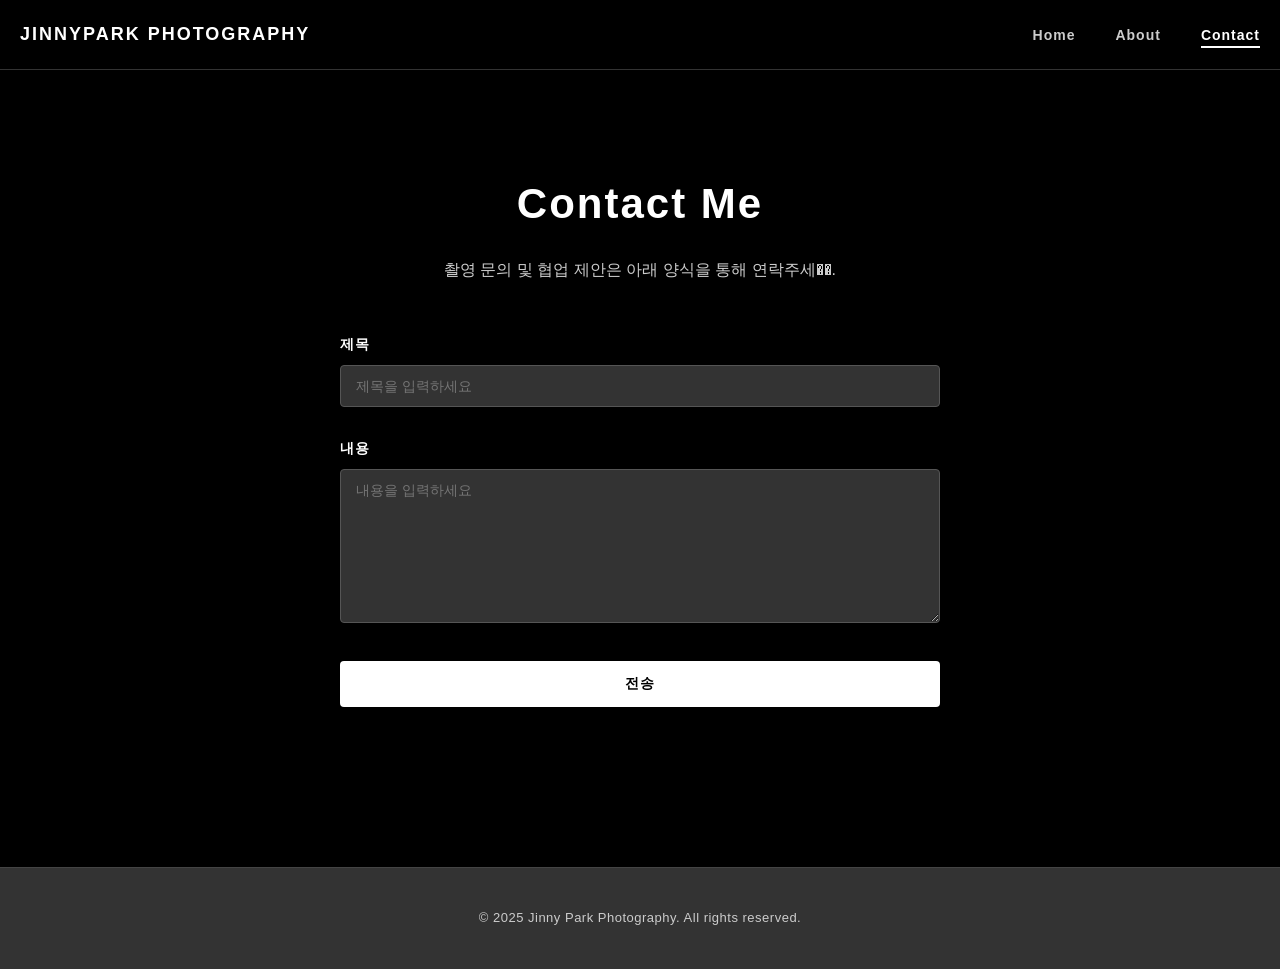
<file: contact.html>
<!DOCTYPE html>
<html lang="ko">
<head>
    <meta charset="UTF-8">
    <meta name="viewport" content="width=device-width, initial-scale=1.0">
    <meta name="description" content="Jinny Park 포토그래퍼 연락처 - 촬영 문의 및 협업 제안">
    <meta name="keywords" content="연락처, 문의, 촬영, 포토그래퍼">
    <meta name="author" content="Jinny Park">
    <meta property="og:title" content="JINNYPARK PHOTOGRAPHY - Contact">
    <meta property="og:description" content="Jinny Park 포토그래퍼 연락처">
    <meta property="og:type" content="website">
    <title>JINNYPARK PHOTOGRAPHY - Contact</title>
    <link rel="canonical" href="https://jinnyparkphotography.github.io/contact.html">
    <link rel="stylesheet" href="style.css">
</head>
<body>
    <!-- 헤더 -->
    <header class="header">
        <div class="container">
            <div class="header-content">
                <a href="index.html" class="logo">JINNYPARK PHOTOGRAPHY</a>
                <nav class="nav">
                    <ul class="nav-list">
                        <li><a href="index.html" class="nav-link">Home</a></li>
                        <li><a href="about.html" class="nav-link">About</a></li>
                        <li><a href="contact.html" class="nav-link active">Contact</a></li>
                    </ul>
                </nav>
            </div>
        </div>
    </header>

    <!-- 메인 콘텐츠 -->
    <main class="main-content">
        <div class="container">
            <section class="contact-section">
                <h1 class="contact-title">Contact Me</h1>
                <p class="contact-subtitle">촬영 문의 및 협업 제안은 아래 양식을 통해 연락주세��.</p>

                <form class="contact-form" id="contactForm">
                    <div class="form-group">
                        <label for="subject" class="form-label">제목</label>
                        <input type="text" id="subject" name="subject" class="form-input" placeholder="제목을 입력하세요" required>
                    </div>

                    <div class="form-group">
                        <label for="message" class="form-label">내용</label>
                        <textarea id="message" name="message" class="form-textarea" placeholder="내용을 입력하세요" rows="8" required></textarea>
                    </div>

                    <button type="submit" class="submit-btn">전송</button>
                </form>
            </section>
        </div>
    </main>

    <!-- 풋터 -->
    <footer class="footer">
        <div class="container">
            <p>&copy; 2025 Jinny Park Photography. All rights reserved.</p>
        </div>
    </footer>

    <script src="main.js"></script>
</body>
</html>
</file>
<file: style.css>
/* ==================== 전역 스타일 ==================== */
* {
    margin: 0;
    padding: 0;
    box-sizing: border-box;
}

:root {
    --primary-bg: #000000;
    --primary-text: #ffffff;
    --secondary-text: #cccccc;
    --accent-color: #e0e0e0;
    --hover-color: #333333;
    --transition: 0.3s ease;
}

body {
    font-family: 'Segoe UI', Tahoma, Geneva, Verdana, sans-serif;
    background-color: var(--primary-bg);
    color: var(--primary-text);
    line-height: 1.6;
}

html {
    scroll-behavior: smooth;
}

.container {
    max-width: 1400px;
    margin: 0 auto;
    padding: 0 20px;
}

/* ==================== 헤더 스타일 ==================== */
.header {
    background-color: var(--primary-bg);
    border-bottom: 1px solid var(--hover-color);
    position: sticky;
    top: 0;
    z-index: 1000;
}

.header-content {
    display: flex;
    justify-content: space-between;
    align-items: center;
    padding: 20px 0;
}

.logo {
    font-size: 18px;
    font-weight: 700;
    letter-spacing: 2px;
    text-decoration: none;
    color: var(--primary-text);
    transition: color var(--transition);
}

.logo:hover {
    color: var(--accent-color);
}

.nav-list {
    display: flex;
    list-style: none;
    gap: 40px;
}

.nav-link {
    text-decoration: none;
    color: var(--secondary-text);
    font-size: 14px;
    font-weight: 600;
    letter-spacing: 1px;
    transition: color var(--transition);
    position: relative;
}

.nav-link:hover,
.nav-link.active {
    color: var(--primary-text);
}

.nav-link.active::after {
    content: '';
    position: absolute;
    bottom: -5px;
    left: 0;
    right: 0;
    height: 2px;
    background-color: var(--primary-text);
}

/* ==================== 반응형: 모바일 헤더 ==================== */
@media (max-width: 768px) {
    .header-content {
        flex-direction: column;
        gap: 20px;
    }

    .nav-list {
        gap: 20px;
        font-size: 12px;
    }

    .logo {
        font-size: 16px;
    }
}

/* ==================== 메인 콘텐츠 ==================== */
.main-content {
    min-height: calc(100vh - 300px);
    padding: 60px 0;
}

/* ==================== 필터 섹션 ==================== */
.filter-section {
    margin-bottom: 60px;
    padding: 30px 0;
    border-bottom: 1px solid var(--hover-color);
}

.filter-buttons {
    display: flex;
    flex-wrap: wrap;
    gap: 12px;
    justify-content: center;
}

.filter-btn {
    padding: 10px 20px;
    background-color: transparent;
    color: var(--secondary-text);
    border: 1px solid #555555;
    border-radius: 25px;
    font-size: 13px;
    font-weight: 600;
    letter-spacing: 0.5px;
    cursor: pointer;
    transition: all var(--transition);
    white-space: nowrap;
}

.filter-btn:hover {
    background-color: #444444;
    color: var(--primary-text);
    border-color: #666666;
}

/* 비활성화 상태 (기본값) */
.filter-btn:not(.active) {
    background-color: transparent;
    color: var(--secondary-text);
    border-color: #555555;
}

/* 활성화 상태 */
.filter-btn.active {
    background-color: var(--primary-text);
    color: var(--primary-bg);
    border-color: var(--primary-text);
    font-weight: 700;
}

/* ==================== 갤러리 섹션 (Masonry Layout - CSS Columns) ==================== */
.gallery-section {
    padding: 40px 0;
}

.gallery-grid {
    column-count: 4;
    column-gap: 20px;
}

.gallery-item {
    position: relative;
    overflow: hidden;
    cursor: pointer;
    background-color: var(--hover-color);
    border-radius: 4px;
    box-shadow: 0 4px 6px rgba(0, 0, 0, 0.3);
    transition: transform var(--transition);
    display: inline-block;
    width: 100%;
    margin-bottom: 20px;
    break-inside: avoid;
}

/* 스켈레톤 로딩 스타일 */
.gallery-item.skeleton-loading {
    background: linear-gradient(90deg, #333333 25%, #444444 50%, #333333 75%);
    background-size: 200% 100%;
    animation: skeleton-loading 1.5s infinite;
    min-height: 250px;
}

@keyframes skeleton-loading {
    0% {
        background-position: 200% 0;
    }
    100% {
        background-position: -200% 0;
    }
}

.gallery-item img {
    width: 100%;
    height: auto;
    display: block;
    transition: transform var(--transition);
}

.gallery-item:hover img {
    transform: scale(1.05);
}

.gallery-item .overlay {
    position: absolute;
    top: 0;
    left: 0;
    width: 100%;
    height: 100%;
    background-color: rgba(0, 0, 0, 0.6);
    display: flex;
    flex-direction: column;
    align-items: center;
    justify-content: center;
    opacity: 0;
    transition: opacity var(--transition);
    padding: 20px;
    text-align: center;
}

.gallery-item:hover .overlay {
    opacity: 1;
}

.overlay-title {
    font-size: 14px;
    font-weight: 600;
    margin-bottom: 10px;
    color: var(--primary-text);
}

.overlay-tags {
    display: flex;
    flex-wrap: wrap;
    gap: 5px;
    justify-content: center;
}

.overlay-tag {
    font-size: 11px;
    background-color: rgba(255, 255, 255, 0.2);
    padding: 4px 8px;
    border-radius: 3px;
    color: var(--accent-color);
}

/* ==================== 모달 팝업 ==================== */
.modal {
    display: none;
    position: fixed;
    top: 0;
    left: 0;
    width: 100%;
    height: 100%;
    background-color: rgba(0, 0, 0, 0.9);
    z-index: 2000;
    align-items: center;
    justify-content: center;
    padding: 20px;
}

.modal.active {
    display: flex;
}

.modal-content {
    position: relative;
    max-width: 90%;
    max-height: 90vh;
    background-color: var(--hover-color);
    border-radius: 8px;
    overflow-y: auto;
    display: flex;
    flex-direction: column;
    align-items: center;
}

.modal-close {
    position: absolute;
    top: 20px;
    right: 30px;
    font-size: 32px;
    font-weight: bold;
    cursor: pointer;
    color: var(--primary-text);
    transition: color var(--transition);
    z-index: 2001;
}

.modal-close:hover {
    color: var(--accent-color);
}

.modal-image {
    max-width: 100%;
    max-height: 60vh;
    object-fit: contain;
    margin-top: 40px;
    border-radius: 4px;
}

.modal-info {
    padding: 30px 40px;
    text-align: center;
    width: 100%;
}

.modal-info h2 {
    font-size: 24px;
    margin-bottom: 15px;
    color: var(--primary-text);
}

.modal-info p {
    color: var(--secondary-text);
    font-size: 14px;
    line-height: 1.8;
    margin-bottom: 20px;
}

.modal-tags {
    display: flex;
    flex-wrap: wrap;
    gap: 8px;
    justify-content: center;
}

.modal-tag {
    font-size: 12px;
    background-color: rgba(255, 255, 255, 0.1);
    padding: 6px 12px;
    border-radius: 4px;
    color: var(--accent-color);
    border: 1px solid #555555;
}

/* ==================== About 섹션 ==================== */
.hero-section {
    width: 100%;
    height: 400px;
    overflow: hidden;
    margin-bottom: 60px;
    border-radius: 4px;
}

.hero-image {
    width: 100%;
    height: 100%;
    object-fit: cover;
}

.about-section {
    padding: 40px 0;
}

.about-title {
    font-size: 42px;
    font-weight: 700;
    margin-bottom: 40px;
    letter-spacing: 2px;
}

.about-content {
    max-width: 800px;
}

.about-paragraph {
    font-size: 16px;
    line-height: 1.9;
    margin-bottom: 30px;
    color: var(--secondary-text);
    text-align: justify;
}

/* ==================== Contact 섹션 ==================== */
.contact-section {
    max-width: 600px;
    margin: 0 auto;
    padding: 40px 0;
}

.contact-title {
    font-size: 42px;
    font-weight: 700;
    margin-bottom: 20px;
    text-align: center;
    letter-spacing: 2px;
}

.contact-subtitle {
    text-align: center;
    color: var(--secondary-text);
    margin-bottom: 50px;
    font-size: 16px;
}

.contact-form {
    display: flex;
    flex-direction: column;
}

.form-group {
    margin-bottom: 30px;
}

.form-label {
    display: block;
    margin-bottom: 10px;
    font-size: 14px;
    font-weight: 600;
    letter-spacing: 1px;
}

.form-input,
.form-textarea {
    width: 100%;
    padding: 12px 15px;
    background-color: var(--hover-color);
    border: 1px solid #555555;
    border-radius: 4px;
    color: var(--primary-text);
    font-size: 14px;
    transition: border-color var(--transition);
    font-family: inherit;
}

.form-input:focus,
.form-textarea:focus {
    outline: none;
    border-color: var(--accent-color);
}

.form-textarea {
    resize: vertical;
    min-height: 150px;
}

.submit-btn {
    background-color: var(--primary-text);
    color: var(--primary-bg);
    border: none;
    padding: 14px 40px;
    font-size: 14px;
    font-weight: 700;
    letter-spacing: 1px;
    cursor: pointer;
    border-radius: 4px;
    transition: all var(--transition);
}

.submit-btn:hover {
    background-color: var(--accent-color);
    transform: translateY(-2px);
}

.submit-btn:active {
    transform: translateY(0);
}

/* ==================== 풋터 ==================== */
.footer {
    background-color: var(--hover-color);
    border-top: 1px solid #444444;
    padding: 40px 0;
    text-align: center;
    margin-top: 60px;
}

.footer p {
    color: var(--secondary-text);
    font-size: 13px;
    letter-spacing: 0.5px;
}

/* ==================== 반응형: 태블릿 (가로 모드) ==================== */
@media (max-width: 1024px) {
    .gallery-grid {
        column-count: 3;
        column-gap: 18px;
    }

    .gallery-item {
        margin-bottom: 18px;
    }

    .container {
        padding: 0 15px;
    }
}

/* ==================== 반응형: 모바일 (세로 모드) ==================== */
@media (max-width: 768px) {
    .gallery-grid {
        column-count: 2;
        column-gap: 15px;
    }

    .gallery-item {
        margin-bottom: 15px;
    }

    .filter-section {
        margin-bottom: 40px;
        padding: 20px 0;
    }

    .filter-buttons {
        gap: 10px;
    }

    .filter-btn {
        padding: 8px 16px;
        font-size: 12px;
    }

    .overlay {
        font-size: 12px;
    }

    .overlay-tag {
        font-size: 10px;
    }

    .hero-section {
        height: 250px;
        margin-bottom: 40px;
    }

    .about-title,
    .contact-title {
        font-size: 32px;
        margin-bottom: 25px;
    }

    .about-paragraph {
        font-size: 15px;
        margin-bottom: 20px;
    }

    .main-content {
        padding: 40px 0;
    }

    .modal-image {
        max-height: 50vh;
    }

    .modal-info {
        padding: 20px;
    }

    .modal-info h2 {
        font-size: 20px;
    }

    .modal-info p {
        font-size: 13px;
    }
}

/* ==================== 접근성 ==================== */
@media (prefers-reduced-motion: reduce) {
    * {
        animation-duration: 0.01ms !important;
        animation-iteration-count: 1 !important;
        transition-duration: 0.01ms !important;
    }
}
</file>
